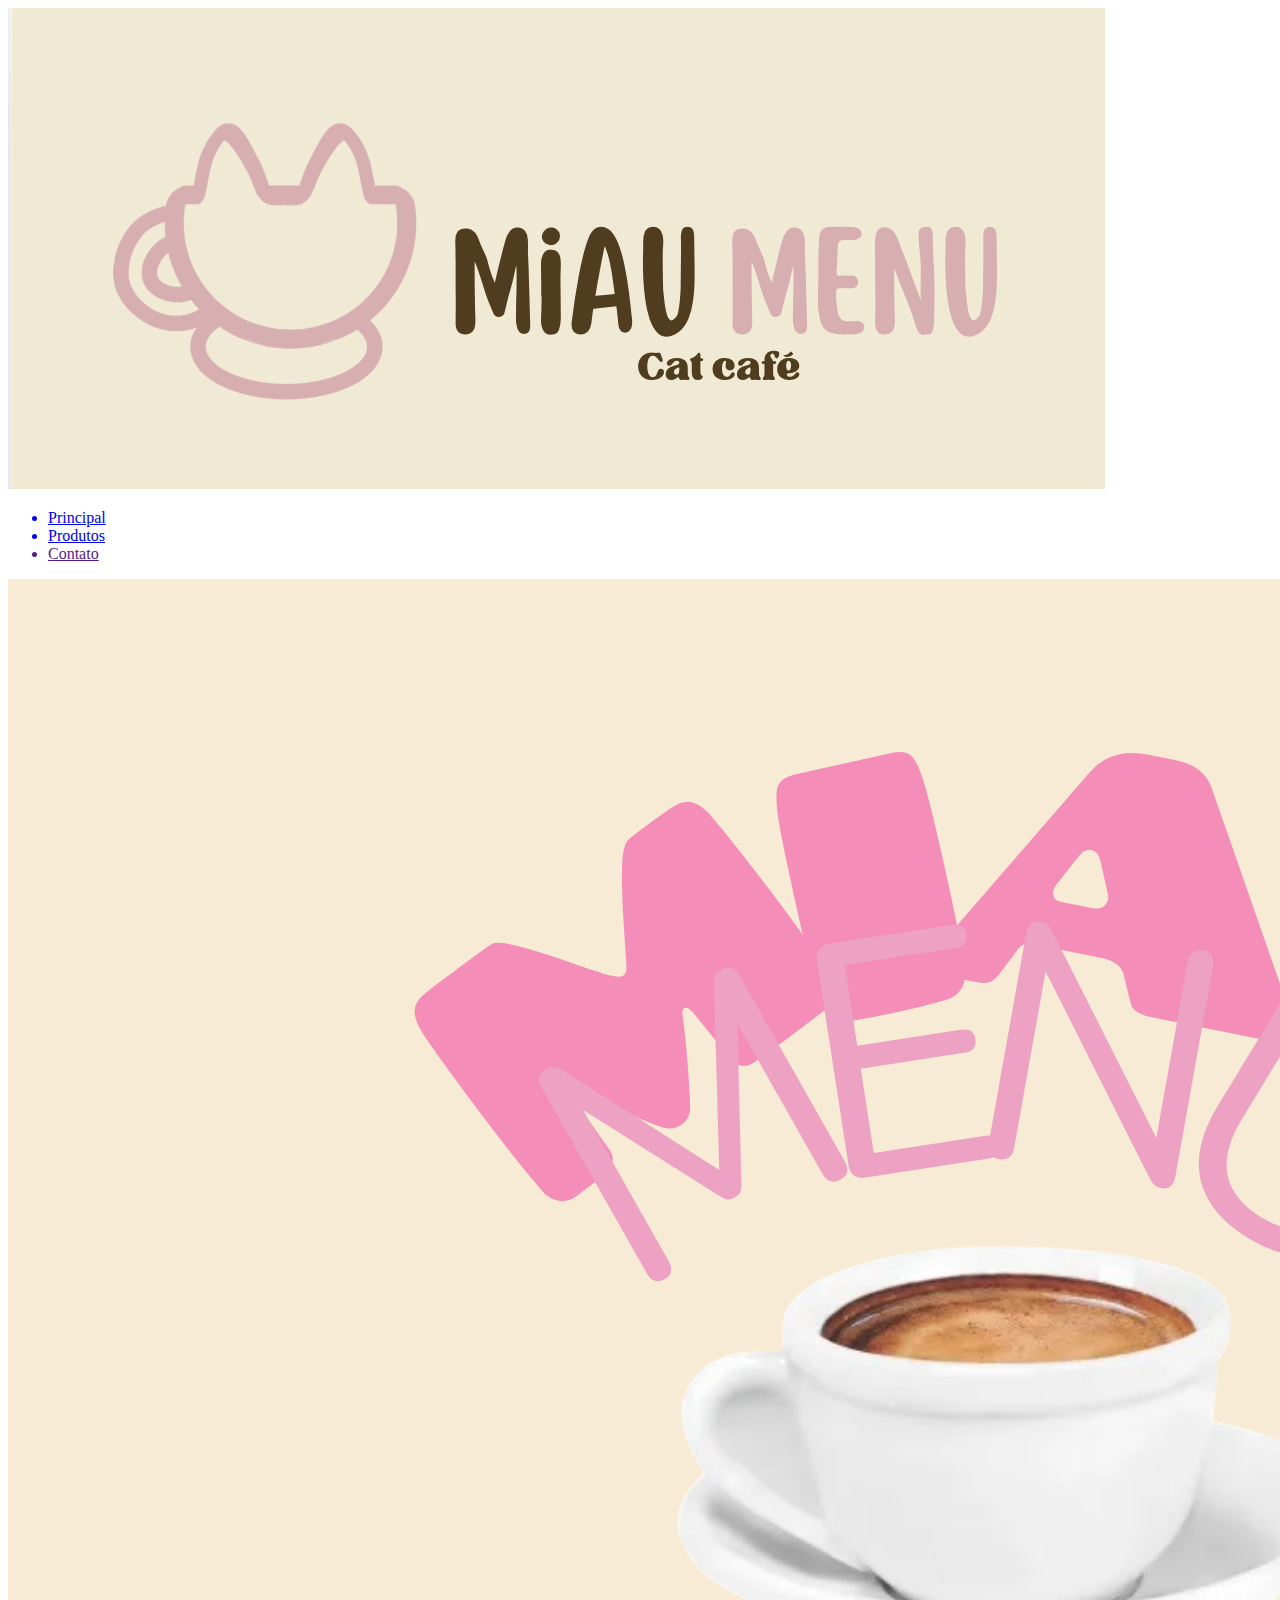
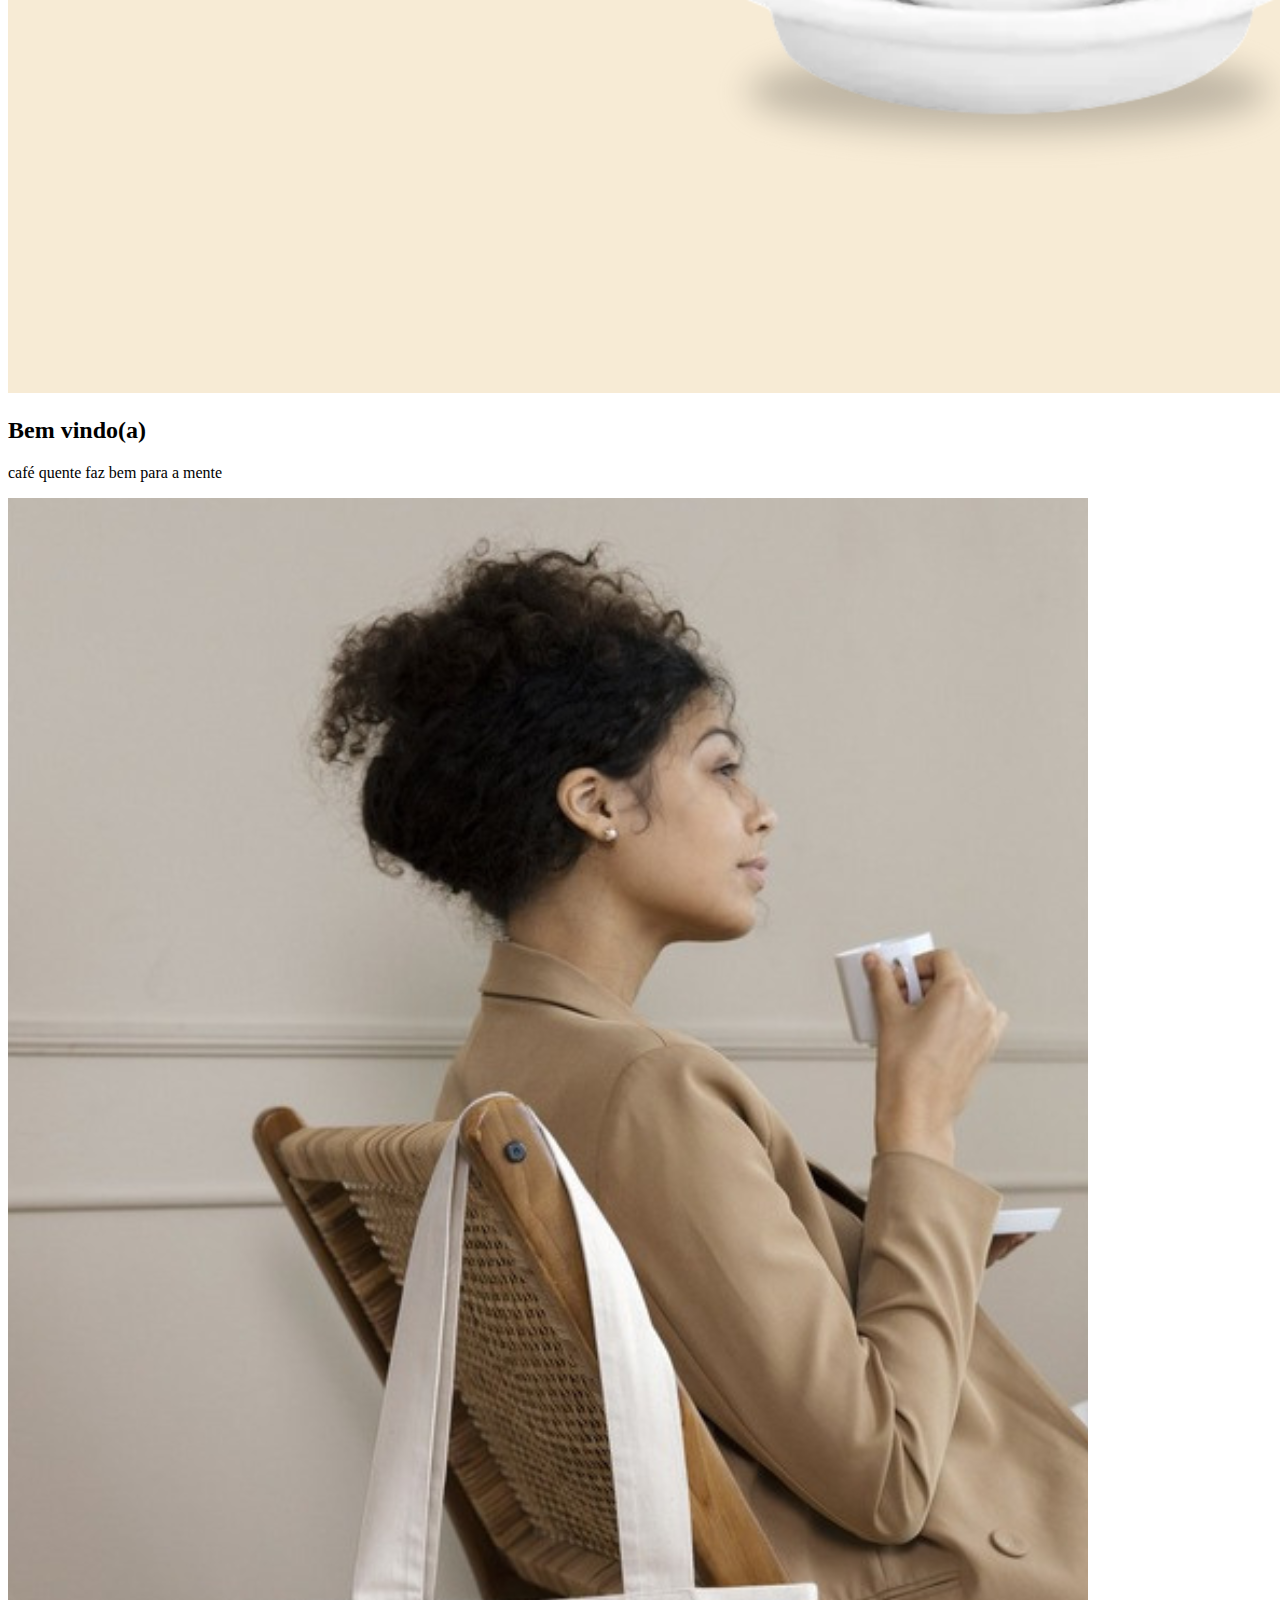
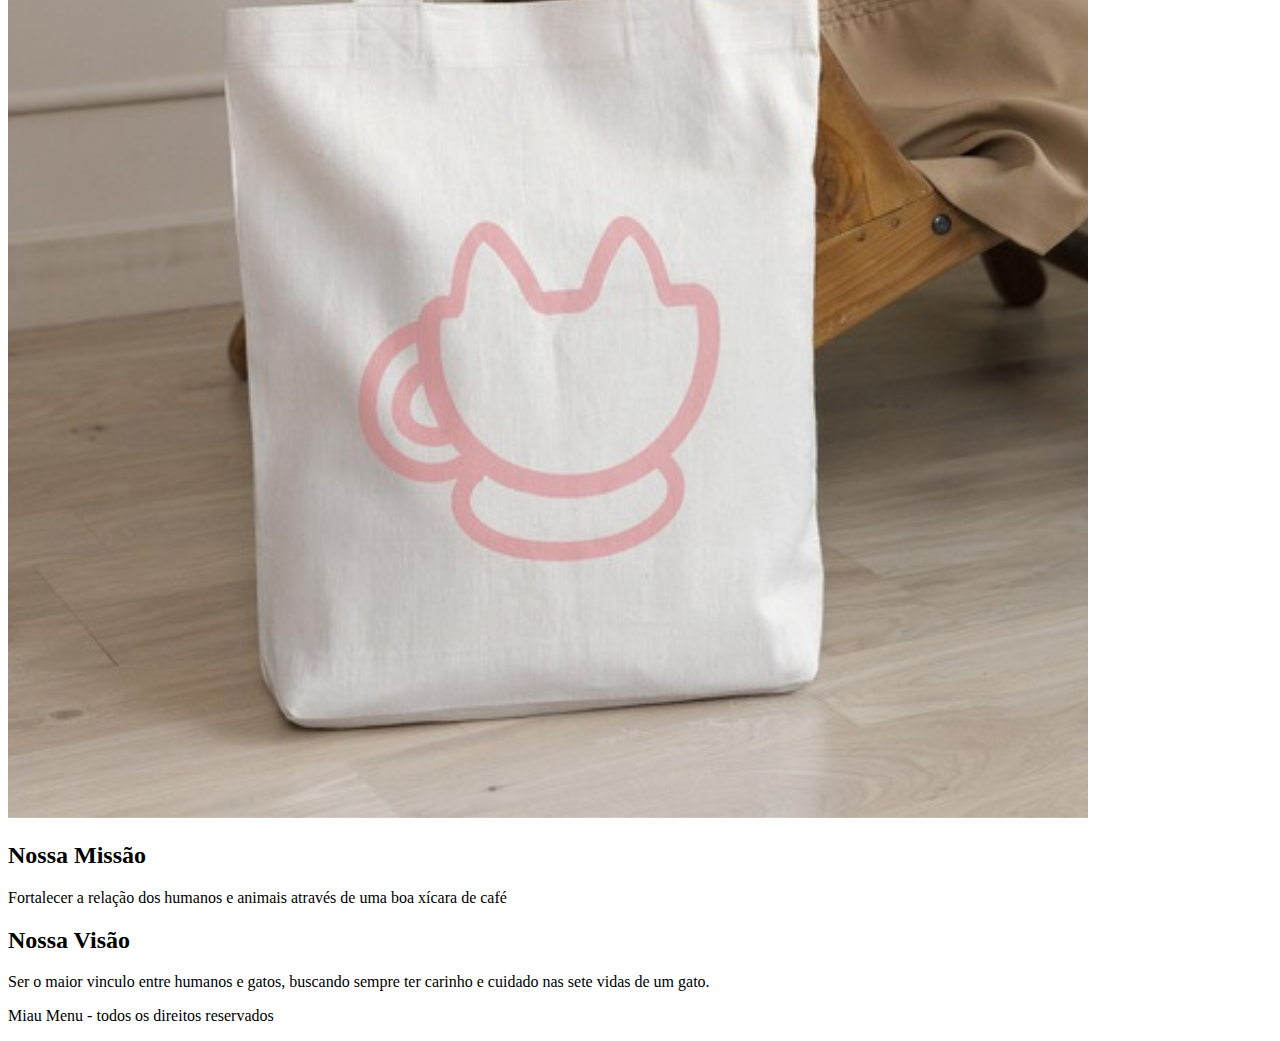
<file: index.html>
<!DOCTYPE html>

<html lang="pt-br">

<head>
    <meta charset="UTF-8">
    <meta http-equiv="X-UA-Compatible" content="IE=edge">
    <meta name="viewport" content="width=device-width, initial-scale=1.0">
    <title>Miau Menu</title>
    <link rel="stylesheet" href="style.css">
</head>

<body>
    <header>
        <div>
            <img class="img-logo" src="img/capa.PNG" alt="">
        </div>
        <div>
            <ul class="menu">
                <a href="index.html">
                    <li> Principal </li>
                </a>
                <a href="produtos.html">
                    <li> Produtos </li>
                </a>
                <a href="">
                    <li> Contato </li>
                </a>
            </ul>
        </div>
    </header>
    <main>
        <section class="capa">
            <img src="img/folder.png" alt="">
        </section>
        <section class="apresentacao">
            <h2> Bem vindo(a) </h2>
            <p> café quente faz bem para a mente </p>

        </section>
        <section class="sobre">
            <div class="sobre-img">
                <img src="img/propaganda.png" alt="">
            </div>
            <div>
                <h2> Nossa Missão </h2>
                <p> Fortalecer a relação dos humanos e animais através de uma boa xícara de café </p>
                <h2> Nossa Visão</h2>
                <p> Ser o maior vinculo entre humanos e gatos, buscando sempre ter carinho e cuidado nas sete vidas de
                    um gato. </p>
            </div>
        </section>


    </main>
    <footer>
     <p> Miau Menu - todos os direitos reservados </p>   
    </footer>

</body>

</html>
</file>
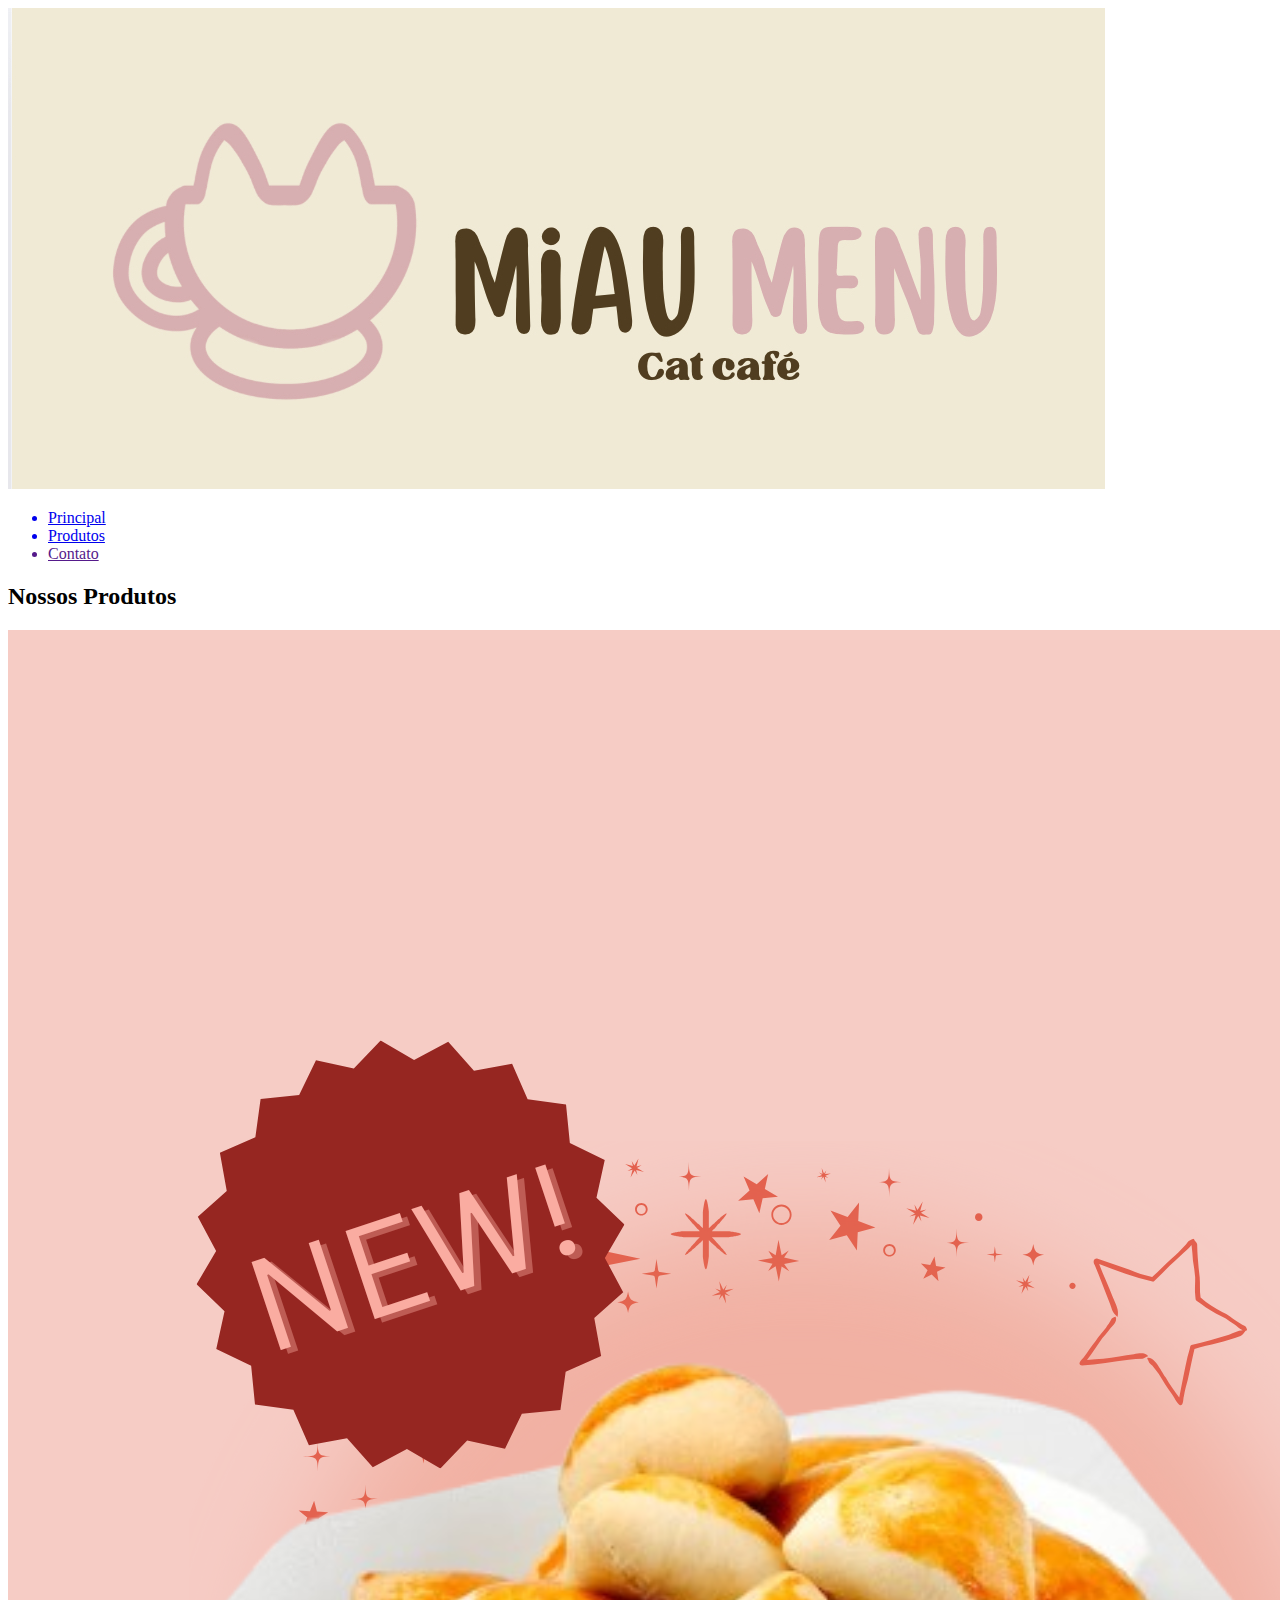
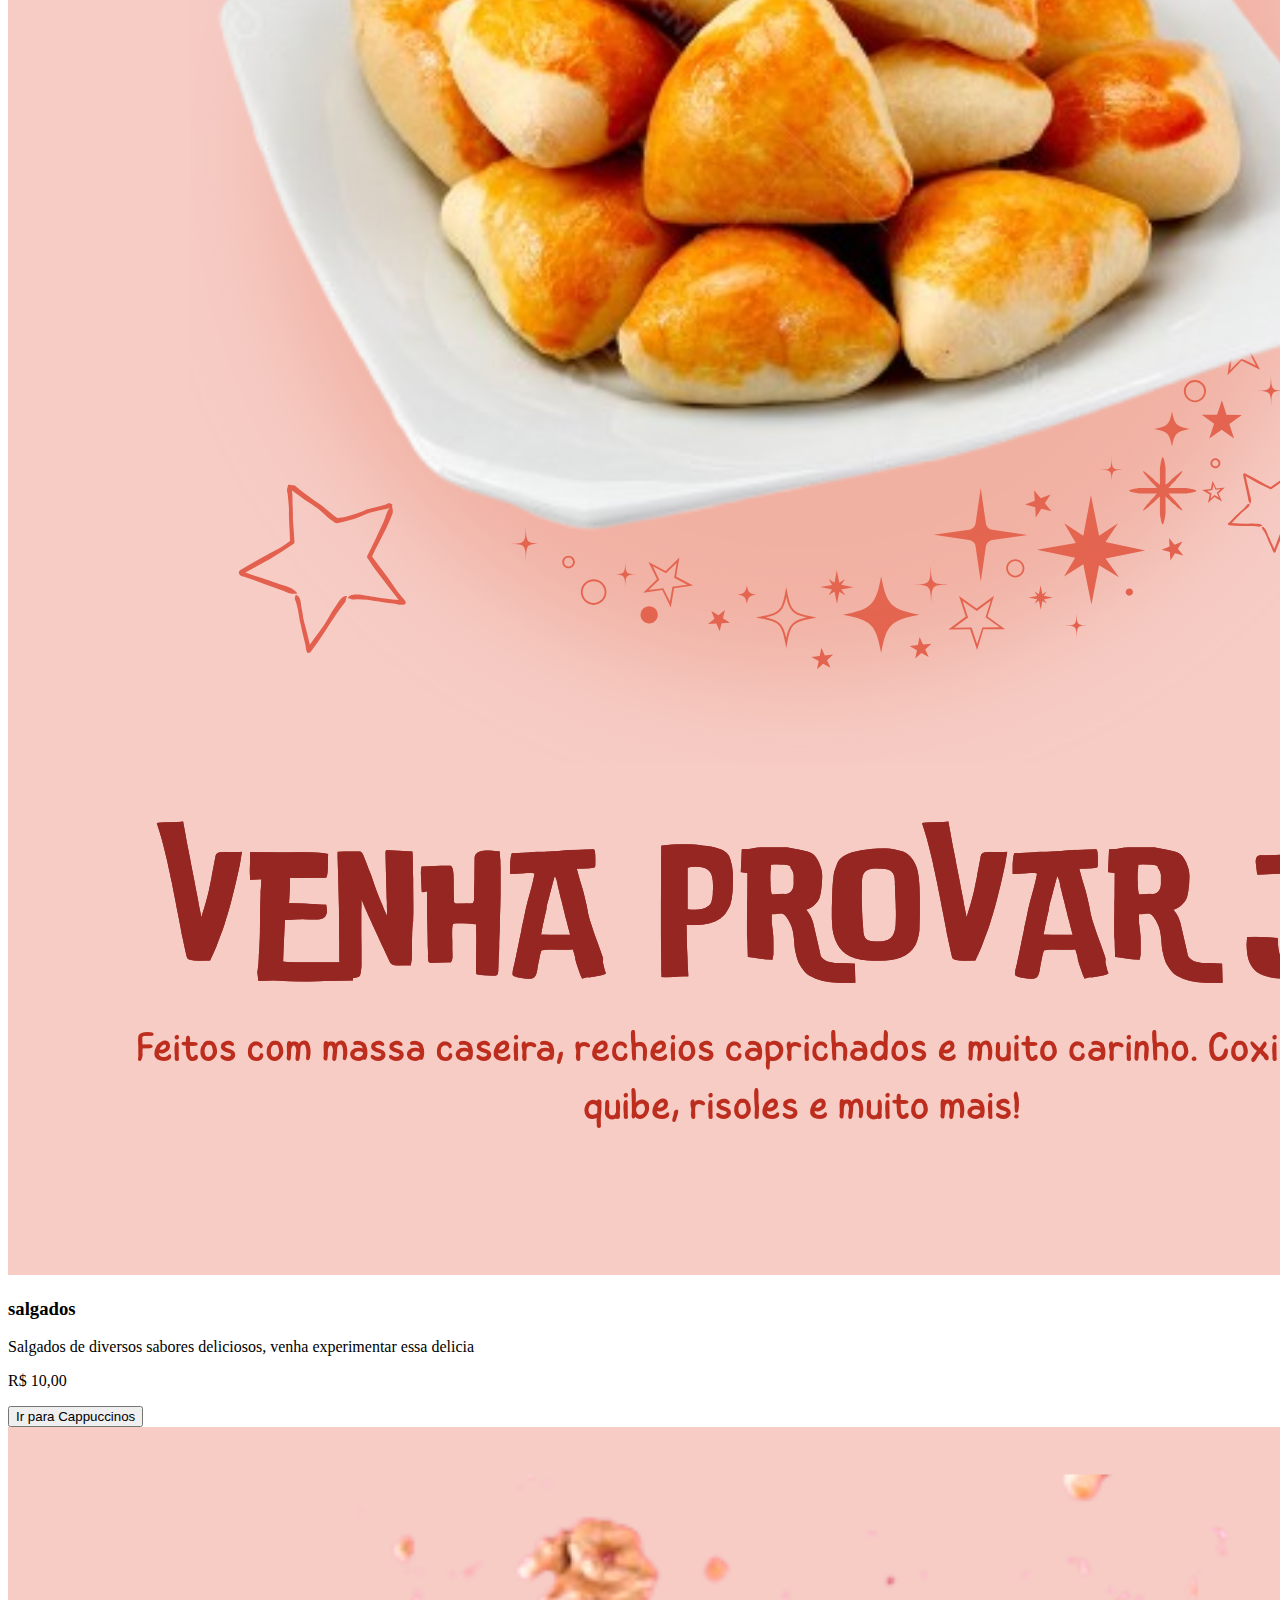
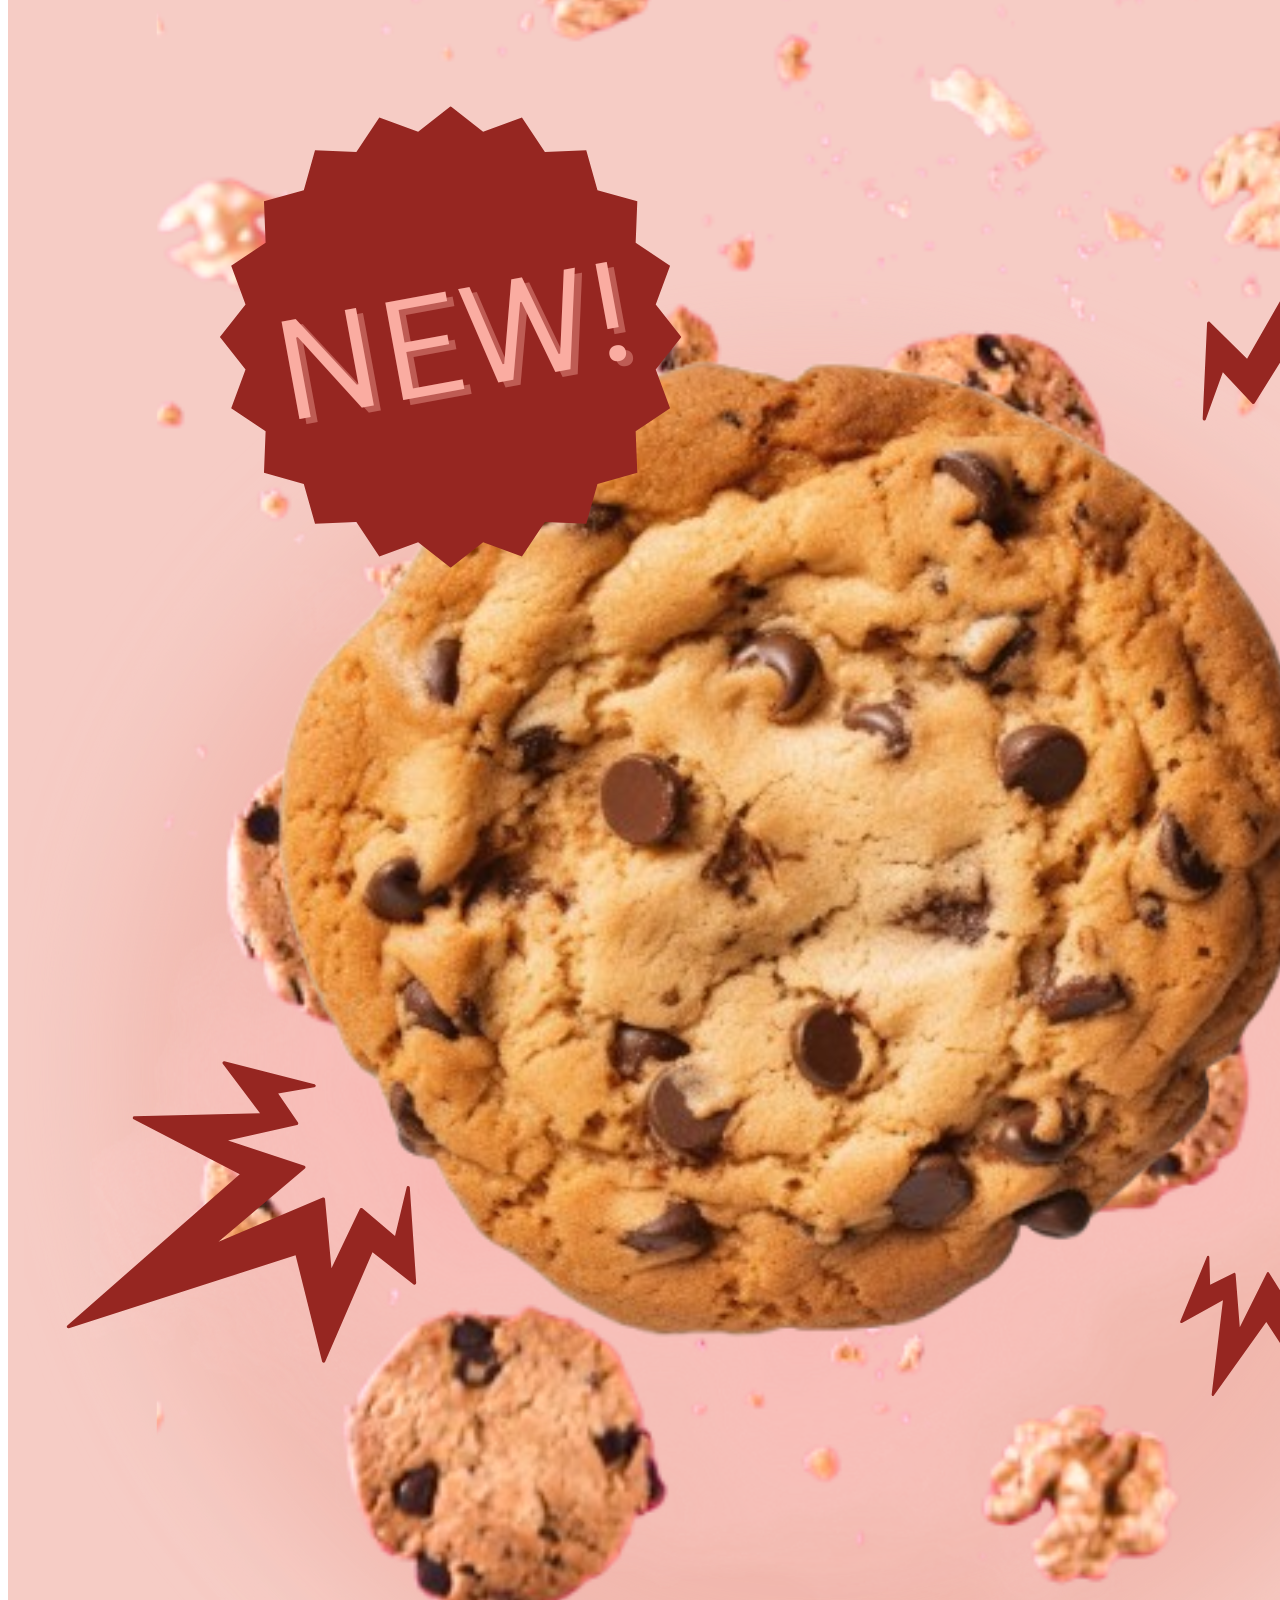
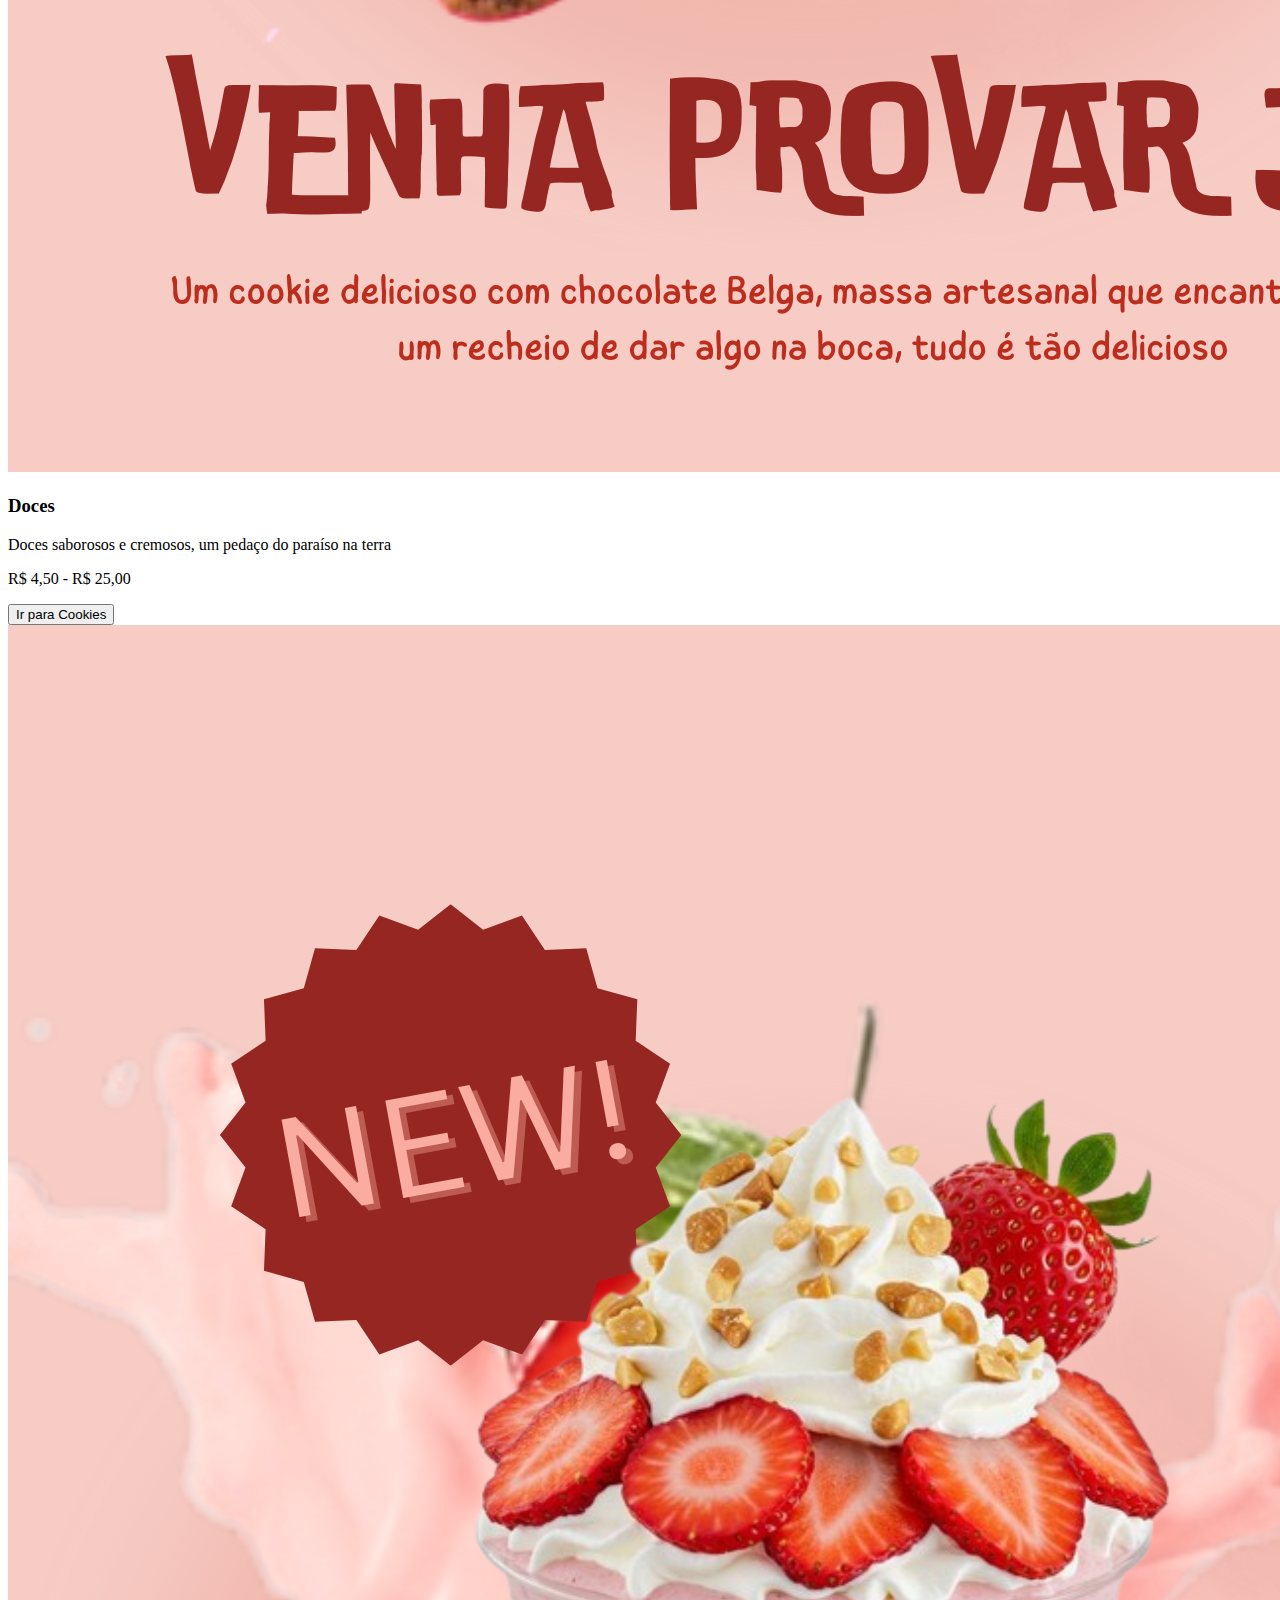
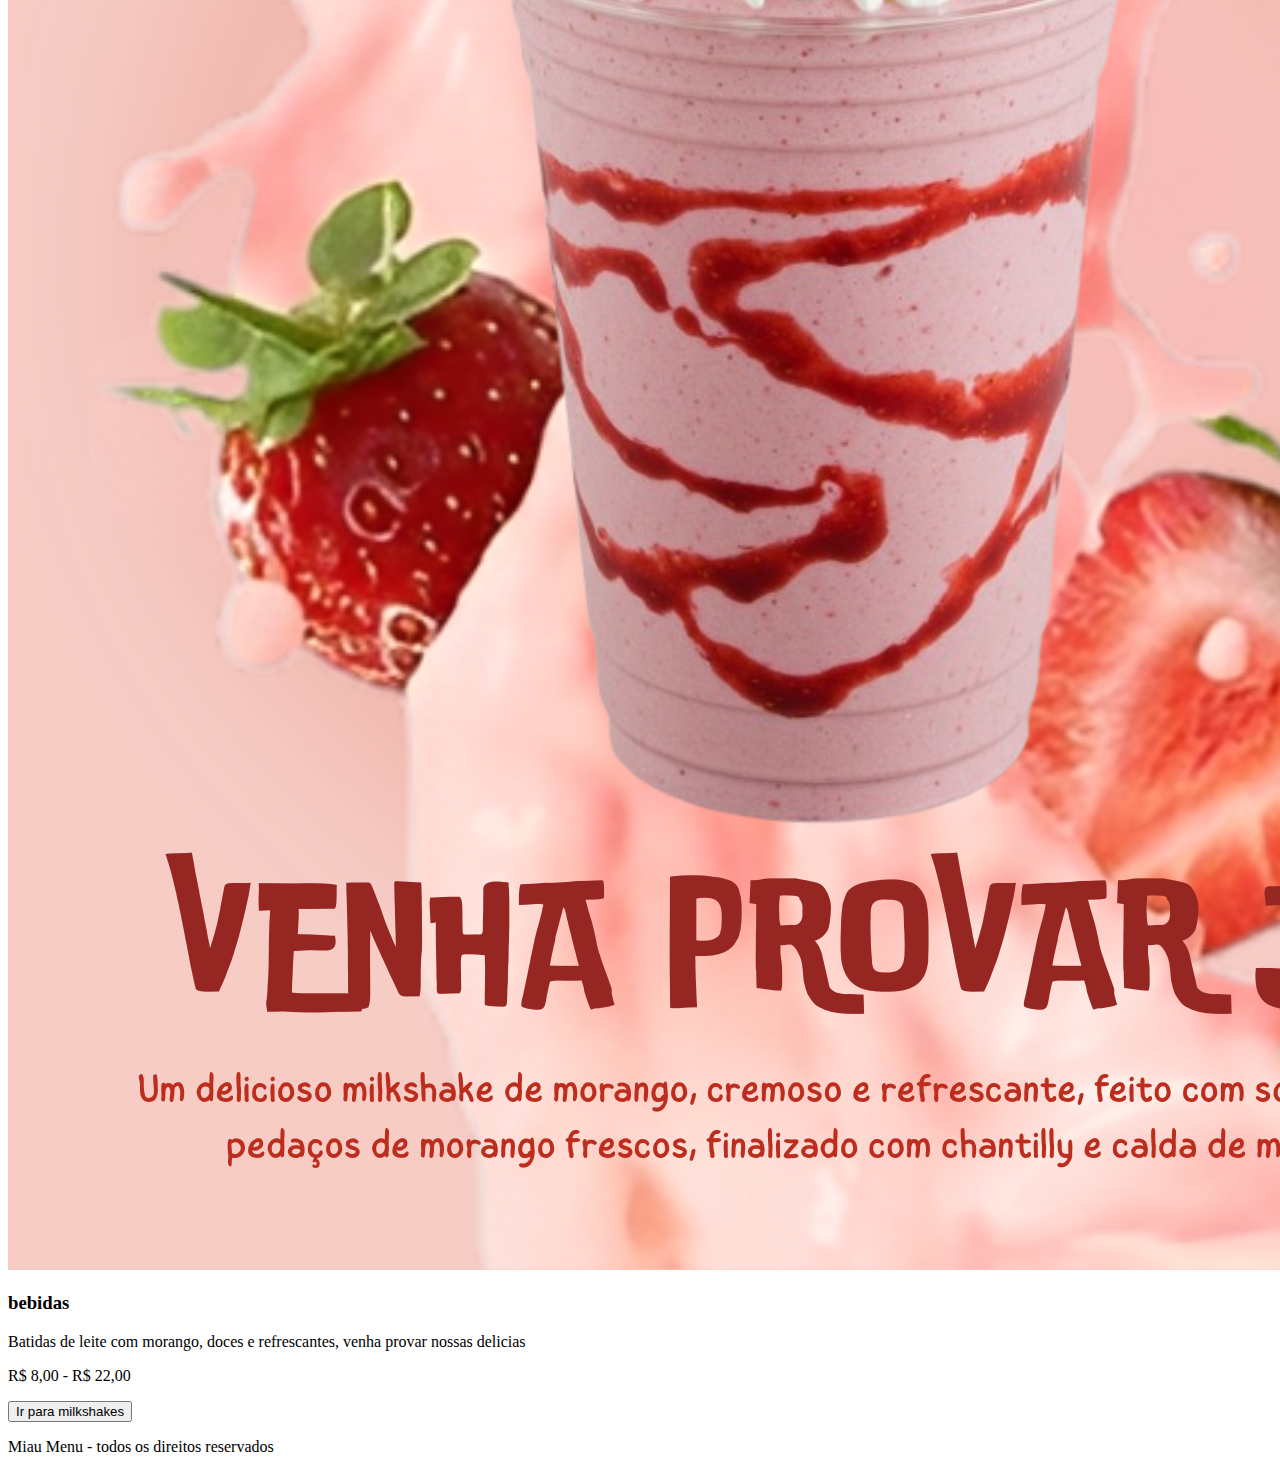
<file: produtos.html>
<!DOCTYPE html>
<html lang="pt-br">

<head>
    <meta charset="UTF-8">
    <meta http-equiv="X-UA-Compatible" content="IE=edge">
    <meta name="viewport" content="width=device-width, initial-scale=1.0">
    <title> Miau Menu - Produtos </title>
    <link rel="stylesheet" href="style.css">
</head>

<body>
    <header>
        <div>
            <img class="img-logo" src="img/capa.PNG" alt="">
        </div>
        <div>
            <ul class="menu">
                <a href="index.html">
                    <li> Principal </li>
                </a>
                <a href="produtos.html">
                    <li> Produtos </li>
                </a>
                <a href="">
                    <li> Contato </li>
                </a>
            </ul>
        </div>
    </header>
    <main>
        <section class="produtos">
            <h2> Nossos Produtos </h2>
            <div class="lista-produtos">
                <div class="produto">
                    <img src="img/ Salgados.png" alt="">
                    <h3> salgados</h3>
                    <p> Salgados de diversos sabores deliciosos, venha experimentar essa delicia</p>
                    <p>R$ 10,00</p>
                    <button> Ir para Cappuccinos</button>
                </div>

                <div class="produto">
                    <img src="img/cookie.png" alt="">
                    <h3> Doces</h3>
                    <p> Doces saborosos e cremosos, um pedaço do paraíso na terra </p>
                    <p>R$ 4,50 - R$ 25,00</p>
                    <button> Ir para Cookies</button>
                </div>

                <div class="produto">
                    <img src="img/milkshake.png" alt="">
                    <h3> bebidas</h3>
                    <p> Batidas de leite com morango, doces e refrescantes, venha provar nossas delicias</p>
                    <p>R$ 8,00 - R$ 22,00 </p>
                    <button> Ir para milkshakes</button>
                </div>

            </div>

        </section>
    </main>
    <footer>
        <p> Miau Menu - todos os direitos reservados </p>
    </footer>
</body>

</html>
</file>
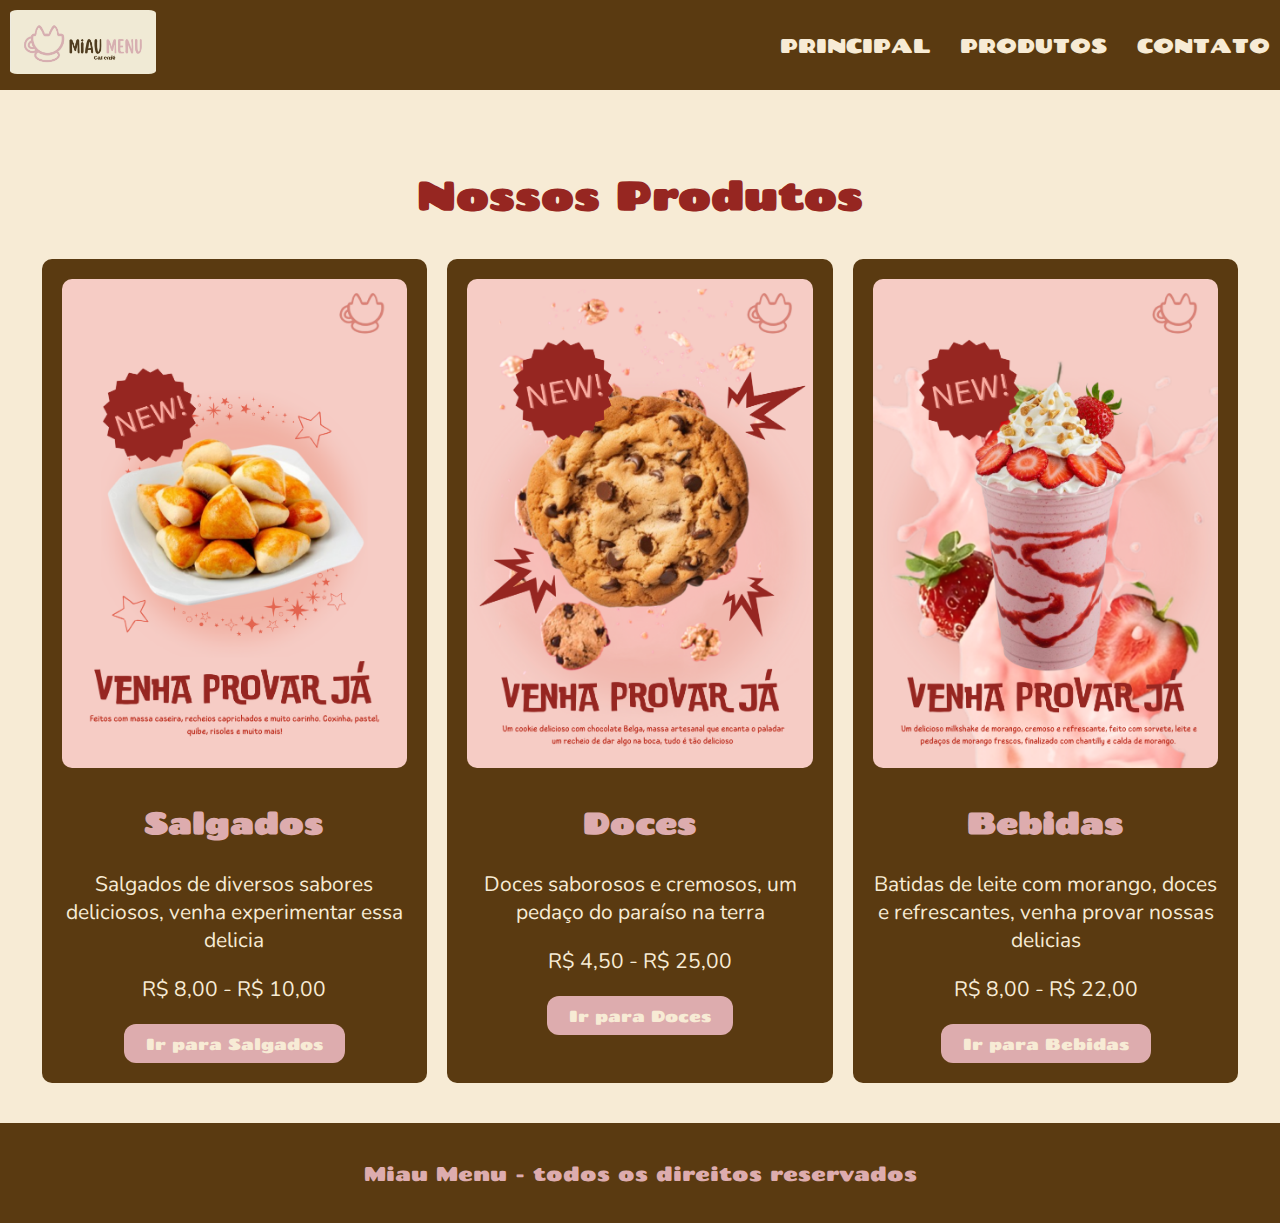
<file: 2025-1adm-miaumenu-main/produtos.html>
<!DOCTYPE html>
<html lang="pt-br">

<head>
    <meta charset="UTF-8">
    <meta http-equiv="X-UA-Compatible" content="IE=edge">
    <meta name="viewport" content="width=device-width, initial-scale=1.0">
    <title> Miau Menu - Produtos </title>
    <link rel="stylesheet" href="style.css">
</head>

<body>
    <header>
        <div>
            <img class="img-logo" src="img/capa.PNG" alt="">
        </div>
        <div>
            <ul class="menu">
                <a href="index.html">
                    <li> Principal </li>
                </a>
                <a href="produtos.html">
                    <li> Produtos </li>
                </a>
                <a href="">
                    <li> Contato </li>
                </a>
            </ul>
        </div>
    </header>
    <main>
        <section class="produtos">
            <h2> Nossos Produtos </h2>
            <div class="lista-produtos">
                <div class="produto">
                    <img src="img/ Salgados.png" alt="">
                    <h3> Salgados</h3>
                    <p> Salgados de diversos sabores deliciosos,
                     venha experimentar essa delicia</p>
                    <p>R$ 8,00 - R$ 10,00</p>
                    <button> Ir para Salgados</button>
                </div>

                <div class="produto">
                    <img src="img/cookie.png" alt="">
                    <h3> Doces</h3>
                    <p> Doces saborosos e cremosos, um pedaço do paraíso na terra </p>
                    <p>R$ 4,50 - R$ 25,00</p>
                    <button> Ir para Doces</button>
                </div>

                <div class="produto">
                    <img src="img/milkshake.png" alt="">
                    <h3> Bebidas</h3>
                    <p> Batidas de leite com morango, doces e refrescantes, venha provar nossas delicias</p>
                    <p>R$ 8,00 - R$ 22,00 </p>
                    <button> Ir para Bebidas</button>
                </div>

            </div>

        </section>
    </main>
    <footer>
        <p> Miau Menu - todos os direitos reservados </p>
    </footer>
</body>

</html>
</file>
<file: style.css>
@import url('https://fonts.googleapis.com/css2?family=Open+Sans:ital,wght@0,300..800;1,300..800&family=Roboto:ital,wght@0,100..900;1,100..900&display=swap');

:root{
--azul:
--amarelo-forte:
--laranja:
--titulo:"Roboto", sans-serif;
--texto:"Open Sans", sans-serif;
}
  background-color:var(--azul);
  font-famili
</file>
<file: 2025-1adm-miaumenu-main/style.css>
@import url('https://fonts.googleapis.com/css2?family=Chango&family=Nunito:ital,wght@0,200..1000;1,200..1000&display=swap');



:root{
    --expresso: #47281b;
    --capuccino: #5a3a11;
    --espumado: #bf8453;
    --morango: #ddacae;
    --leite: #cec2ab;
    --creme: #f7ebd5;
    --qualhada: #e9d9b8;
    --morando-do-amor: #962621;
    --texto: "Nunito", sans-serif;
    --titulo:  "Chango", sans-serif;
}
body{
    background-color: var(--creme);
    font-family: var(--texto);
    margin: 0;
}
.img-logo{ 
 width: 20%;
 border-radius: 5%;
}
header{
    background-color: #5a3a11;
    display: flex;
    justify-content: space-around;
    padding: 10px;
    align-items: center;
}
.menu{
    display: flex;
    list-style: none;
    gap: 30PX;
   
    font-size: 20px;
    font-family: var(--titulo);
    text-transform: uppercase;
}
.menu a{
    text-decoration: none;
     color: var(--creme);
}
.menu a:hover{
    color: var(--morango);
    transition: 0.5s;
}
.capa{
    width: 100%;
    height: auto;
    display: flex;
    justify-content: center;
    align-items: center;
    overflow: hidden;
}

.capa img{
    width: 100%;
    height: auto;
    display: block;
    object-fit: cover;
}
.apresentacao{
    font-family: var(--titulo);
    text-align: center;
    margin: 100px 0;
}
.apresentacao h2{
color: var(--capuccino);
font-size: 100px;
}
.apresentacao p{
    color: var(--morango);
    font-size: 50px;
    font-family: var(--texto);
}
.sobre{
    display: flex;
    justify-content: center;
    align-items: center;
    margin: 40px 0;
    gap: 5px;
}
.sobre div{
    width: 40%;
    text-align: center;
}
.sobre-img img{
    width: 50%;
    border-radius: 20px 20px 20px 20px;
}
.sobre h2{
    font-family: var(--titulo);
    font-size: 40px;
    color: var(--capuccino);
    margin-bottom: 15px;
}
.sobre p{
    font-size: 24px;
    color: var(--capuccino);
}
footer{
    background-color: var(--capuccino);
    height: 100px;
    display: flex;
    align-items: center;
    justify-content: center;
    font-family: var(--titulo);
    color: var(--morango);
    font-size: 20px;

}
.produtos{
    padding: 40px 0;
    text-align: center;
    
}
.produtos h2{
    font-family: var(--titulo);
    font-size: 40px;
    color: var(--morando-do-amor);
    margin: 40px;
}
.lista-produtos{
    display: flex;
    justify-content: center;
    flex-wrap: wrap;
    gap: 20px;
}
.produto{
    background-color: var(--capuccino);
    width: 27%;
    padding: 20px;
    border-radius: 10px;
}
.produto img{
    width: 100%;
    border-radius: 10px;
}
.produto h3{
    font-family: var(--titulo);
    color: var(--morango);
    font-size: 30px;
}
.produto p{
    font-family: var(--texto);
    color: var(--creme);
    font-size: 21px;
    
}
.produto button{
    padding: 10px 22px;
    font-size: 16px;
    font-family: var(--titulo);
    background-color: var(--morango);
    color: var(--creme);
    border: none;
    border-radius: 12px;
}
.produto button:hover{
    background-color: var(--morando-do-amor);
    transition: 0.3s;
    cursor: pointer;
}
</file>
